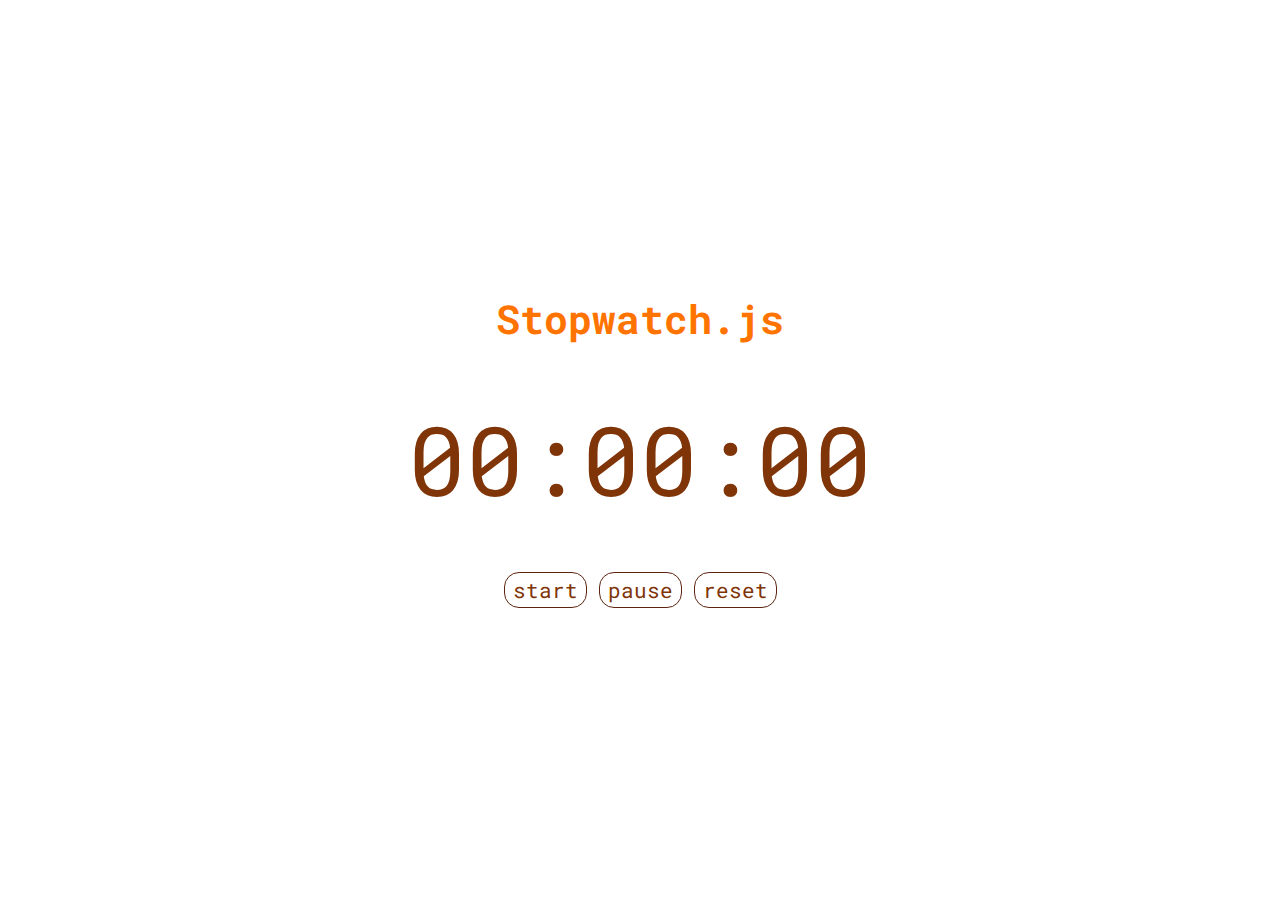
<file: first-projects/cronometro/index.html>
<!DOCTYPE html>
<html lang="pt-br">

<head>
    <meta charset="UTF-8">
    <meta name="viewport" content="width=device-width, initial-scale=1.0">
    <title>Cronometrô</title>
    <link rel="stylesheet" href="style.css">
    <script defer src="crono.js"></script>
</head>

<body>


    <main>
        <h1>Stopwatch.js</h1>

        <div class="time">
           
            <div>
                <span id="minutos">00</span>
            </div>
            
            <div clas="separator">
                :
            </div>

            <div>
                <span id="segundos">00</span>
            </div>
            
            <div clas="separator">
                :
            </div>

            <div>
                <span id="milisegundos">00</span>
            </div>
        </div>

        <div class="buttons">
            <button class="btn" id="startBtn">start</button>
            <button class="btn" id="pauseBtn">pause</button>
            <button class="btn" id="resumeBtn">resume</button>
            <button class="btn" id="resetBtn">reset</button>

        </div>
    </main>

</body>

</html>
</file>
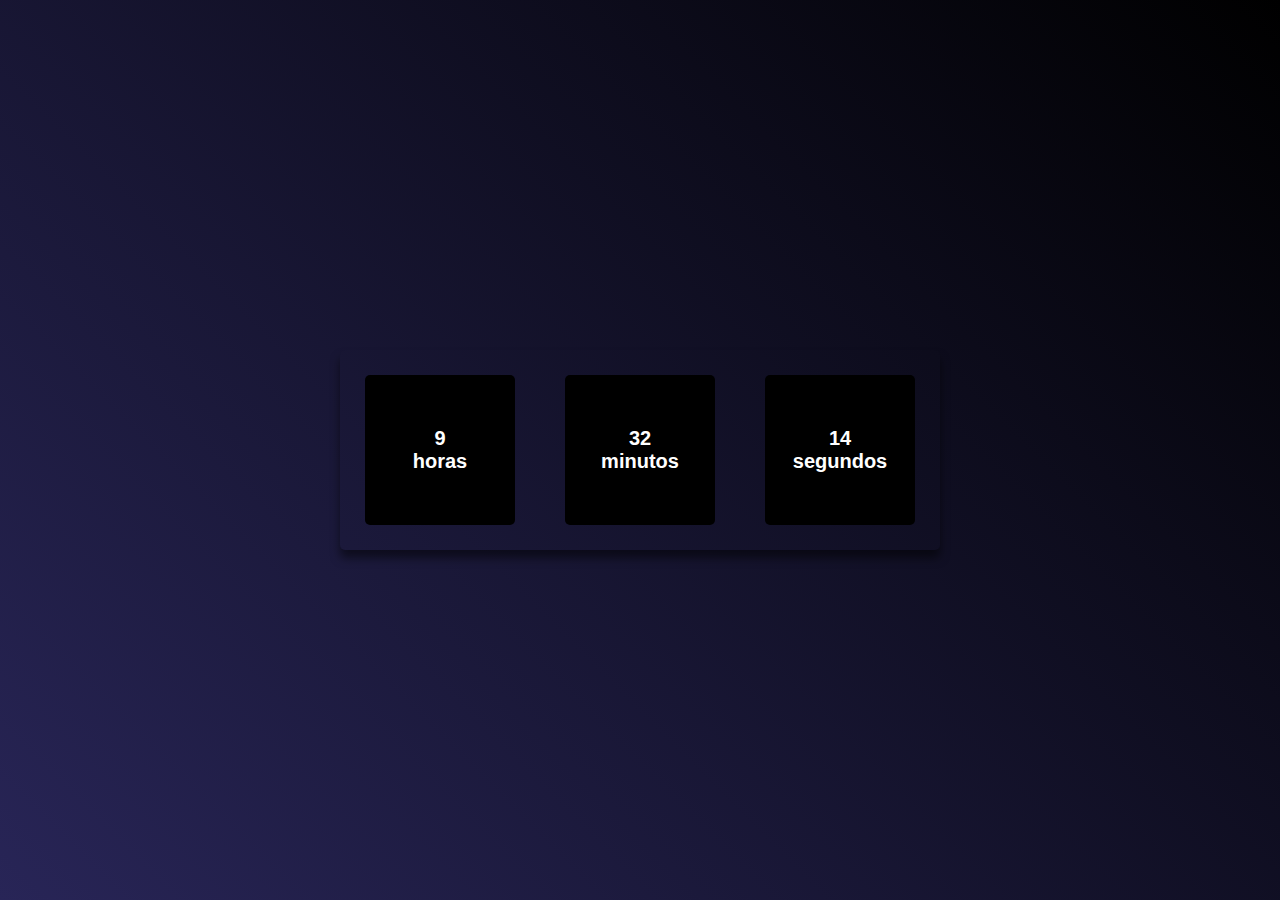
<file: first-projects/relogio dinamico/index.html>
<!DOCTYPE html>
<html lang="en">

<head>
    <meta charset="UTF-8">
    <meta name="viewport" content="width=device-width, initial-scale=1.0">
    <title>Relógio</title>
    <link rel="stylesheet" href="style.css">
    <script defer src="script.js"></script>
</head>

<body>
    <main>

        <div class="clock">

            <div>
                <span id="horas">00</span>
                <span class="tempo">horas</span>
            </div>

            <div>

                <span id="minutos">00</span>
                <span class="tempo">minutos</span>
            </div>

            <div>
                <span id="segundos">00</span>
                <span class="tempo">segundos</span>
            </div>
<!-- 
            <div>

                <!-- <span id="milisegundos">00</span>
                <span classs="tempo" > milisegundos</span> -->
            </div> 
        </div>
    </main>
</body>

</html>
</file>
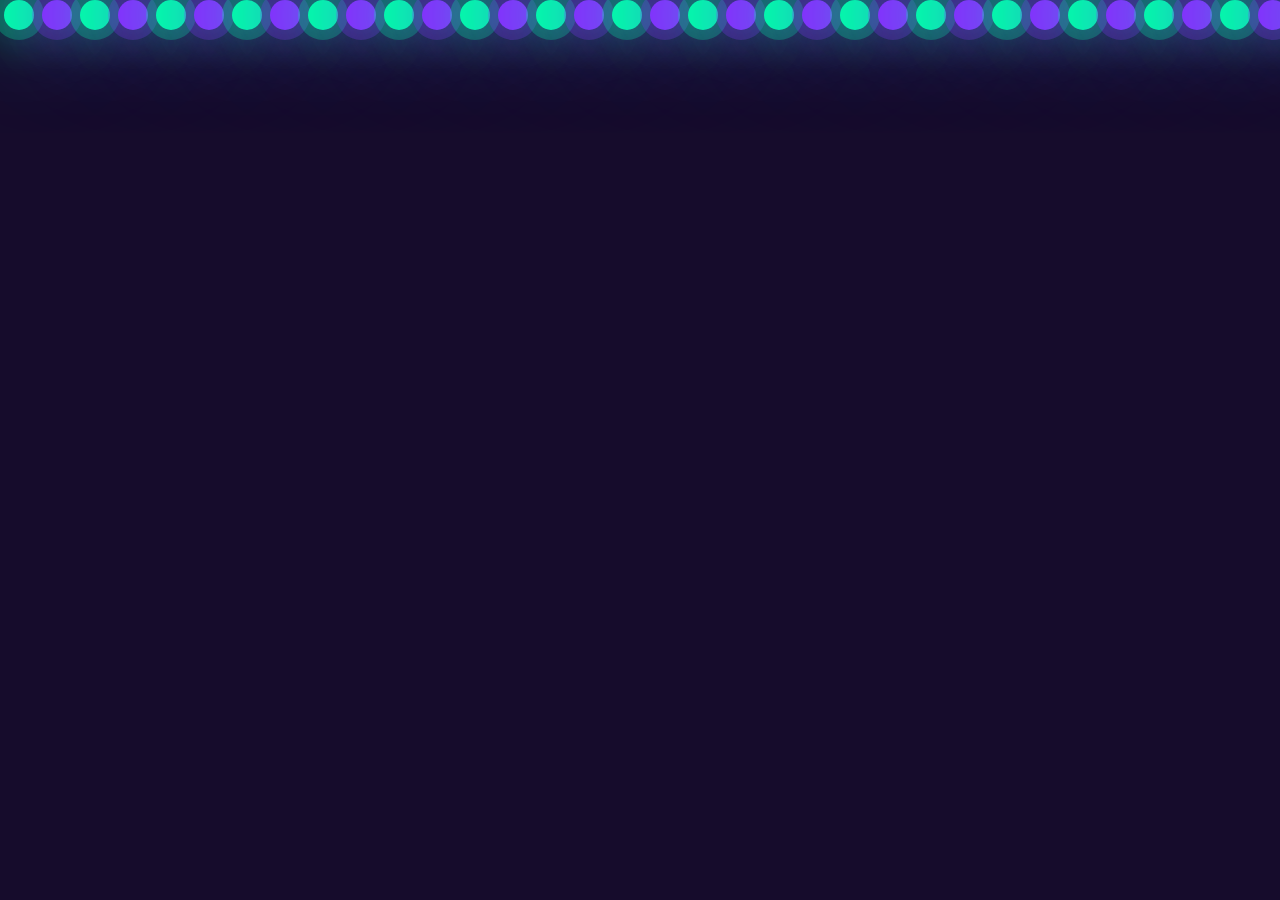
<file: first-projects/animação bolhas/bubbleAnimation.html>
<!DOCTYPE html>
<html lang="pt-br">

<head>
    <meta charset="UTF-8">
    <meta http-equiv="X-UA-Compatible" content="IE=edge">
    <meta name="viewport" content="width=device-width, initial-scale=1.0">
    <title>background animation</title>
    <style>
        * {
            margin: 0;
            padding: 0;
            box-sizing: border-box;
        }

        body {
            min-height: 100vh;
            background: #160c2c
        }

        .container {
            position: relative;
            width: 100%;
            height: 100vh;
            overflow: hidden;
        }

        .bolhas {
            position: absolute;
            display: flex
        }

        .bolhas span {

            width: 30px;
            height: 30px;
            background: #00ffaa;
            margin: 0 4px;
            border-radius: 50%;
            box-shadow: 0 0 0 10px #00ffaa44,
                0 0 50px #00ffaa,
                0 0 100px #00ffaa;
            animation: animacao calc(150s / var(--i)) linear infinite;


        }

        @keyframes animacao {
            0% {
                transform: translateY(100vh) scale(0.4);
            }

            100% {
                transform: translateY(-10vh) scale(1);
            }
        }

        .bolhas span:nth-of-type(even) {
            background: #882dff;
            box-shadow: 0 0 0 10px #882dff44,
                0 0 50px #882dff,
                0 0 100px #882dff;
        }

     
    </style>
</head>

<body>

    <div class="container">
        <div class="bolhas">
            <span style="--i:19"></span>
            <span style="--i:7"></span>
            <span style="--i:14"></span>
            <span style="--i:11"></span>
            <span style="--i:6"></span>
            <span style="--i:4"></span>
            <span style="--i:17"></span>
            <span style="--i:12"></span>
            <span style="--i:25"></span>
            <span style="--i:20"></span>
            <span style="--i:11"></span>
            <span style="--i:17"></span>
            <span style="--i:9"></span>
            <span style="--i:27"></span>
            <span style="--i:13"></span>
            <span style="--i:17"></span>
            <span style="--i:7"></span>
            <span style="--i:24"></span>
            <span style="--i:12"></span>
            <span style="--i:19"></span>
            <span style="--i:7"></span>
            <span style="--i:14"></span>
            <span style="--i:11"></span>
            <span style="--i:6"></span>
            <span style="--i:4"></span>
            <span style="--i:17"></span>
            <span style="--i:12"></span>
            <span style="--i:25"></span>
            <span style="--i:20"></span>
            <span style="--i:11"></span>
            <span style="--i:17"></span>
            <span style="--i:9"></span>
            <span style="--i:27"></span>
            <span style="--i:13"></span>
            <span style="--i:17"></span>
            <span style="--i:7"></span>
            <span style="--i:24"></span>
            <span style="--i:12"></span>
            <span style="--i:19"></span>
            <span style="--i:7"></span>
            <span style="--i:14"></span>
            <span style="--i:11"></span>
            <span style="--i:6"></span>
            <span style="--i:4"></span>
            <span style="--i:17"></span>
            <span style="--i:12"></span>
            <span style="--i:25"></span>
            <span style="--i:20"></span>
            <span style="--i:11"></span>
            <span style="--i:17"></span>
            <span style="--i:9"></span>
            <span style="--i:27"></span>
            <span style="--i:13"></span>
            <span style="--i:17"></span>
            <span style="--i:7"></span>
            <span style="--i:24"></span>
            <span style="--i:12"></span>
        </div>
    </div>

</body>

</html>
</file>
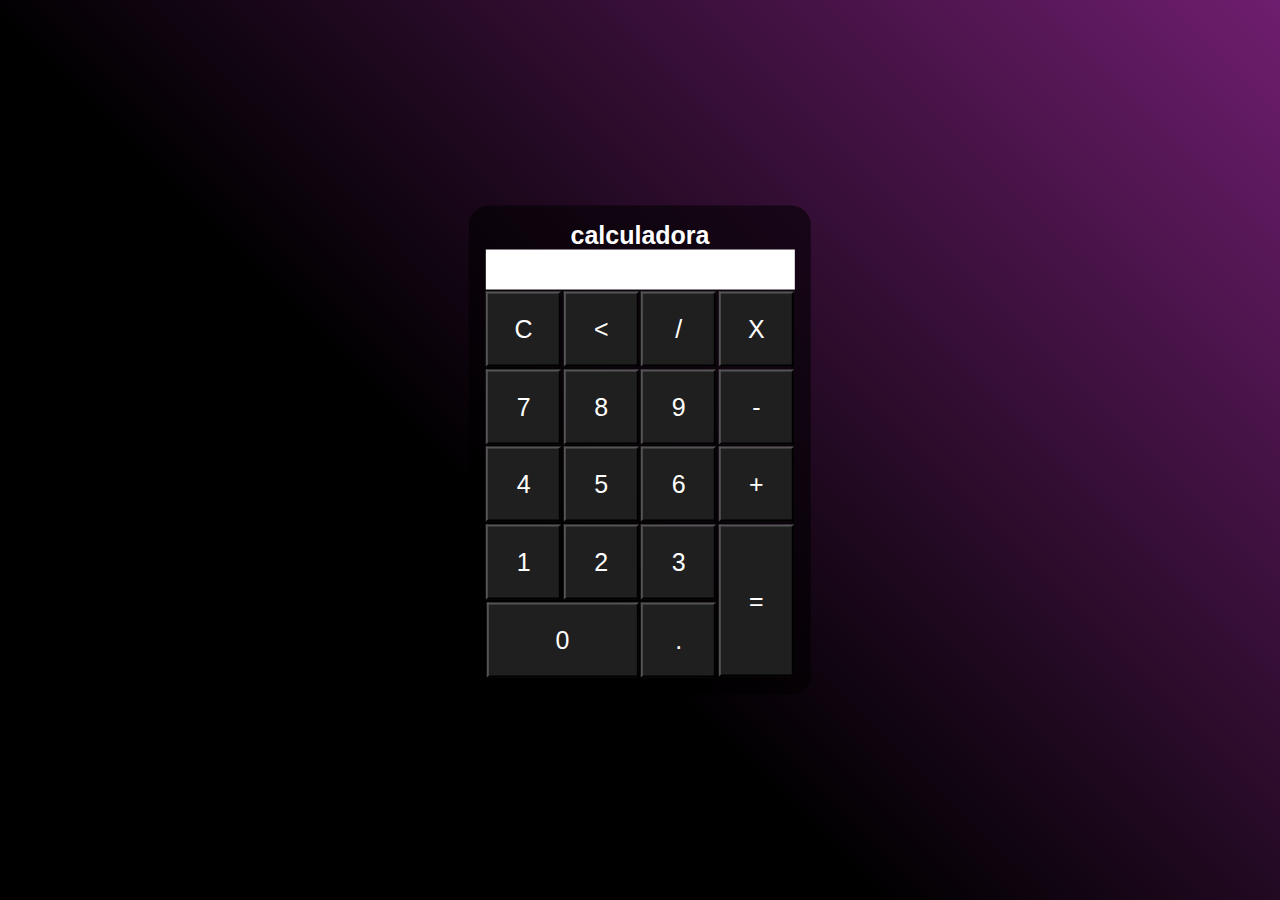
<file: first-projects/calculadora/calculadora.html>
<!DOCTYPE html>
<html lang="en">

<head>
    <meta charset="UTF-8">
    <meta http-equiv="X-UA-Compatible" content="IE=edge">
    <meta name="viewport" content="width=device-width, initial-scale=1.0">
    <link rel="stylesheet" href="style-calculadora.css">
    <title>calulatora</title>
</head>

<body>


    <div id="calculadora">
        <h1>calculadora</h1>
        <p id="resultado" style="font-size:35px;"></p>

        <table>

            <tr>
                <td><button class="btn" onclick="clean()">C</button></td>
                <td><button class="btn" onclick="back()"><</button></td>
                <td><button class="btn" onclick="insert('/')">/</button></td>
                <td><button class="btn" onclick="insert('*')">X</button></td>
                
            </tr>

            <tr>
                <td><button class="btn" onclick="insert('7')">7</button></td>
                <td><button class="btn" onclick="insert('8')">8</button></td>
                <td><button class="btn" onclick="insert('9')">9</button></td>
                <td><button class="btn" onclick="insert('-')">-</button></td>
            </tr>

            <tr>
                <td><button class="btn" onclick="insert('4')">4</button></td>
                <td><button class="btn" onclick="insert('5')">5</button></td>
                <td><button class="btn" onclick="insert('6')">6</button></td>
                <td><button class="btn" onclick="insert('+')">+</button></td>
            </tr>

            <tr>
                <td><button class="btn" onclick="insert('1')">1</button></td>
                <td><button class="btn" onclick="insert('2')">2</button></td>
                <td><button class="btn" onclick="insert('3')">3</button></td>
                <td rowspan="2"><button class="btn" style="height:152px;" onclick="calcular()">=</button></td>
            </tr> 

            <tr>
                <td colspan="2"><button class="btn" style="width: 152px;" onclick="insert('0')">0</button></td>
                <td><button class="btn" onclick="insert('.')">.</button></td>
            </tr>
            
        </table>
    </div>



   <script>
            function insert(num) {
                var numero = document.getElementById('resultado').innerHTML;
                document.getElementById('resultado').innerHTML = numero + num;

            }

            function clean() {
                document.getElementById('resultado').innerHTML = "";
            }

            function back() {
                var resultado = document.getElementById('resultado').innerHTML;
                document.getElementById('resultado').innerHTML = resultado.substring(0, resultado.length - 1);
            }

            function calcular()
           {
            var resultado = document.getElementById('resultado').innerHTML;
            if(resultado)
            {
                document.getElementById('resultado').innerHTML = eval(resultado);
            }
            
           }



          

        </script>
</body>

</html>
</file>
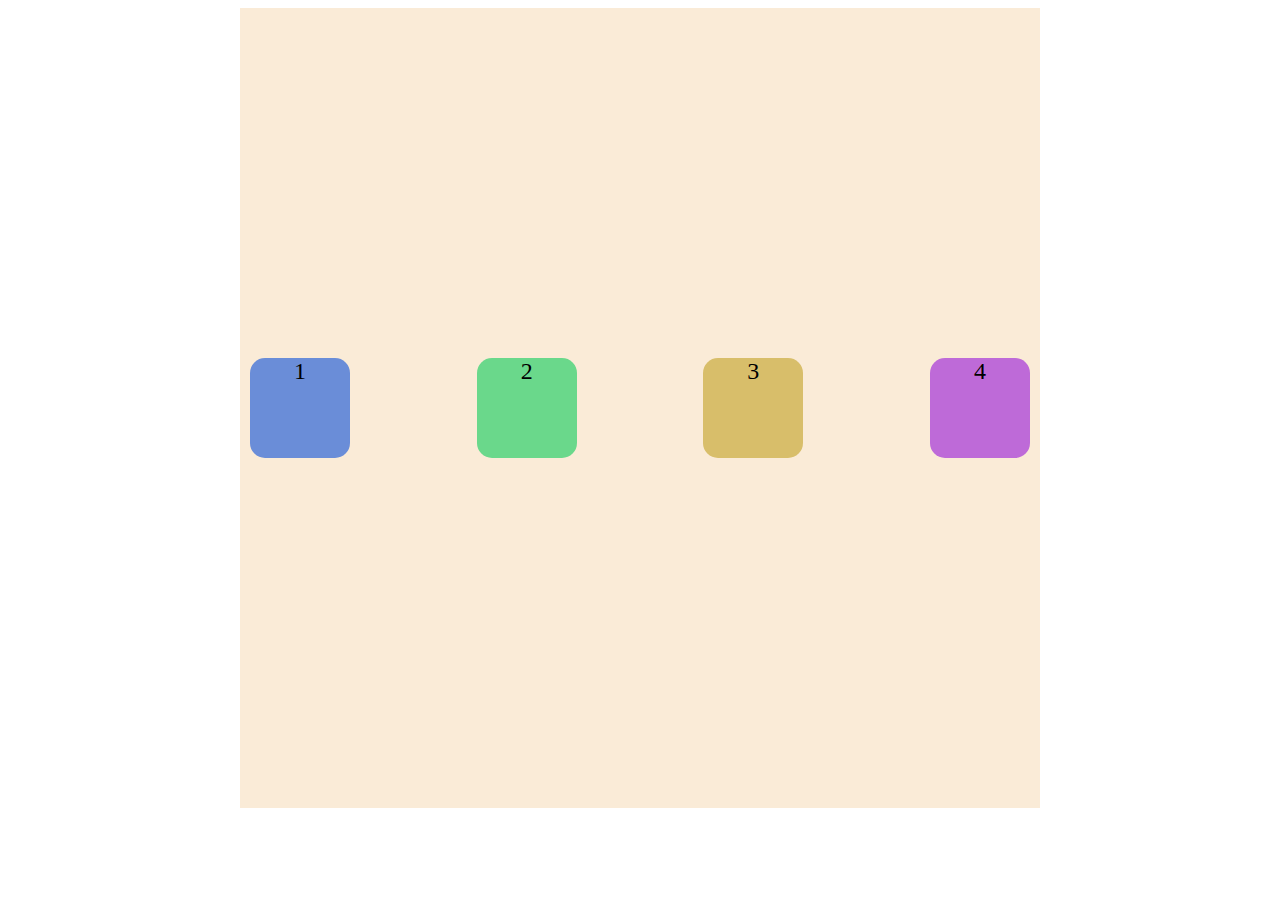
<file: first-projects/flex box training/flexBox.html>
<!DOCTYPE html>
<html lang="en">

<head>
    <meta charset="UTF-8">
    <meta http-equiv="X-UA-Compatible" content="IE=edge">
    <meta name="viewport" content="width=device-width, initial-scale=1.0">
    <style>

.container{
    background-color: antiquewhite;
    width: 800px;
    height: 800px;
    color: rgb(0, 0, 0);
    font-size: 1.5em;
    text-align:center;
    margin: auto;
    display: flex;
    flex-direction: row;
    justify-content: space-between;
    align-items: center;
    
   
    
}

.bloco-1{
    background-color:rgb(106, 141, 216);
    width: 100px;
    height:100px;
    margin: 10px;
    border-radius: 15px;
}
.bloco-2{
    background-color:rgb(106, 216, 139);
    width: 100px;
    height:100px;
    margin: 10px;
    border-radius: 15px;
}
.bloco-3{
    background-color:rgb(216, 190, 106);
    width: 100px;
    height:100px;
    margin: 10px;
    border-radius: 15px;
}
.bloco-4{
    background-color:rgb(190, 106, 216);
    width: 100px;
    height:100px;
    margin: 10px;
    border-radius: 15px;
}

    </style>
    <title>praticando</title>

</head>

<body>

<div class="container">

    <div class="bloco-1">1</div>
    <div class="bloco-2">2</div>
    <div class="bloco-3">3</div>
    <div class="bloco-4">4</div>
  </div>

</body>

</html>
</file>
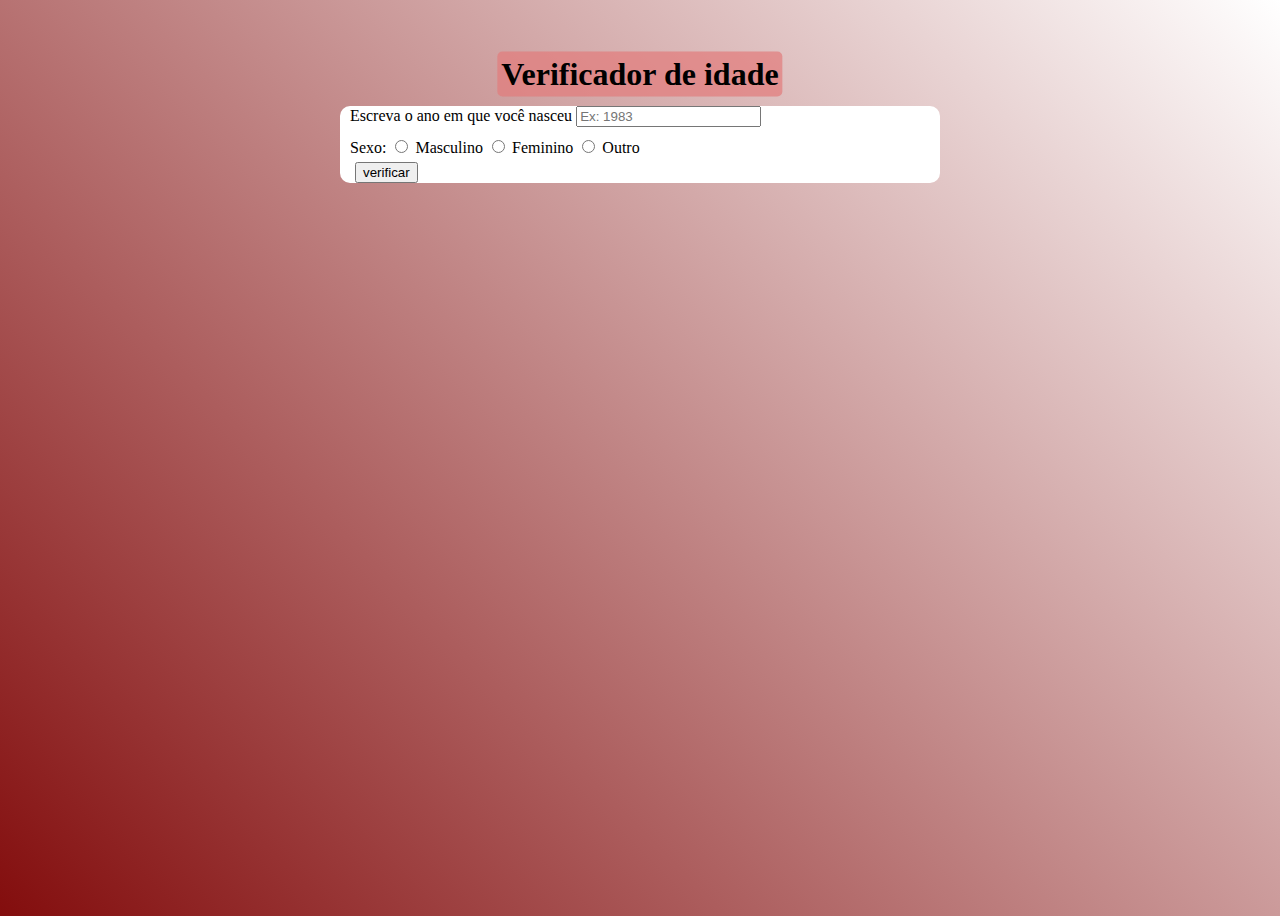
<file: first-projects/verificador de idade/verificador-idade.html>
<!DOCTYPE html>
<html lang="pt-br">

<head>
    <meta charset="UTF-8">
    <meta http-equiv="X-UA-Compatible" content="IE=edge">
    <meta name="viewport" content="width=device-width, initial-scale=1.0">
    <title>verificador de idade</title>
    <link rel="stylesheet" href="verificador.css">
    <script src="verificador.js"></script>
</head>

<body>
    <header>
        <h1 style="text-align: center;">Verificador de idade</h1>
    </header>

    <div class="main">
        <section>
            <p>
                Escreva o ano em que você nasceu
                <input type="number" id="txtano" placeholder="Ex: 1983" min="0">
            </p>
            <p>
                Sexo:
                <input type="radio" name="radsex" id="M">
                <label for="M">Masculino</label>

                <input type="radio" name="radsex" id="F">
                <label for="F">Feminino</label>

                <input type="radio" name="radsex" id="O">
                <label for="O">Outro</label>

                <input type="button" value="verificar" id="btn" onclick="verificar()">
            </p>
            <div id="res">

            </div>
        </section>
    </div>
</body>

</html>
</file>
<file: first-projects/cronometro/style.css>
@charset "UTF-8";
@import url('https://fonts.googleapis.com/css2?family=Handjet:wght@400;500;800&family=Princess+Sofia&family=Roboto+Mono&display=swap');

* {
    padding: 0;
    margin: 0;
    font-family: 'Roboto Mono', monospace;
}

main {
    background-color: #fff;
    display: flex;
    flex-direction: column;
    justify-content: center;
    align-items: center;
    height: 100vh;
    gap: 50px;
    font-size: 1.25rem;
}

h1 {
    color: #ff7300;
}

.time {
    display: flex;
    font-size: 6rem;
    color: #803509
}

.btn {
    color: #803509;
    border: 1px solid #5c2510;
    border-radius: 15px;
    font-size: 1.3rem;
    background-color: #fff;
    padding-inline: 8px;
    padding-block: 3px;
    user-select: none;
    transition: all 0.2s ease-in-out;
    cursor: pointer;
}

.btn:hover {
    background-color: #ff7300;
    color: #fff;
    transform: scale(1.1);
}

::selection {
    background-color: #ff7300;
    color: #fff;
}


#resumeBtn{
    display:none;
} 

.btn:single-button{
    background-color: #fff;

}
</file>
<file: first-projects/relogio dinamico/style.css>
* {
    padding: 0;
    margin: 0;
    box-sizing: border-box;
    font-family: Arial, Helvetica, sans-serif
}

body {
    background-image: linear-gradient(45deg, #282557, #000000);
}

main {

    display: flex;
    justify-content: center;
    align-items: center;
    min-width: 100%;
    min-height: 100vh;

}
 
.clock {
    display: flex;
    justify-content: space-around;
    align-items: center;
    height: 200px;
    width: 600px;
    background-color: transparent;
    border-radius: 5px;
    box-shadow: 0px 8px 10px rgba(0, 0, 0, 0.5);
}

.clock div {
    font-size: 20px;
    display: flex;
    flex-direction: column;
    align-items: center;
    justify-content: center;
    background-color: #000;
    height: 150px;
    width: 150px;
    color: #fff;
    border-radius: 5px;
    font-weight: bolder;
}
</file>
<file: first-projects/calculadora/style-calculadora.css>
@charset "utf-8";

* {
    padding: 0px;
    margin: 0px;
    font-family: sans-serif;
    font-size: 25px;
    user-select: none;
}

body {
    background-image: linear-gradient(45deg, black 40%, rgb(110, 30, 110));
    height: 100vh;


}
#calculadora {
    border-radius: 20px;
    padding: 15px;
    color: #fff;
    text-align: center;
    background-color: rgba(0, 0, 0, 0.541);
    position: absolute;
    top: 50%;
    left: 50%;
    transform: translate(-50%, -50%)
    

}

#resultado {
    background-color: #fff;
    color: black;
    height: 40px;
    width: 99%;
    text-align: right;
    justify-content: center;
    margin: auto;

}

.btn {
    background-color:rgb(31, 31, 31);
    color: #fff;
    text-align: center;
    width: 75px;
    height: 75px;
    margin: 0.3px;
   



}

.btn:hover{

    background-color:rgb(43, 43, 43);
    cursor: pointer;

}
</file>
<file: first-projects/verificador de idade/verificador.css>
@charset "UTF-8";


body{
    background-image: linear-gradient(45deg, rgb(131, 13, 13), rgb(255, 255, 255));
    height: 100vh;
}

h1{
background-color: #e27c7cb7;
display: inline-block;
margin-left: 50%;
transform: translate(-50%, 50%);
border-radius:5px;
padding: 4px;




}

.main{
    background-color:#ffffff;
    width: 600px;
    margin: auto;
    border-radius:10px;
    
}

label, input{
    cursor: pointer;
    user-select: none;
}

#btn{
    display: block;
    margin: 5px;
}

 p{
    margin: 10px;
   
}
</file>
